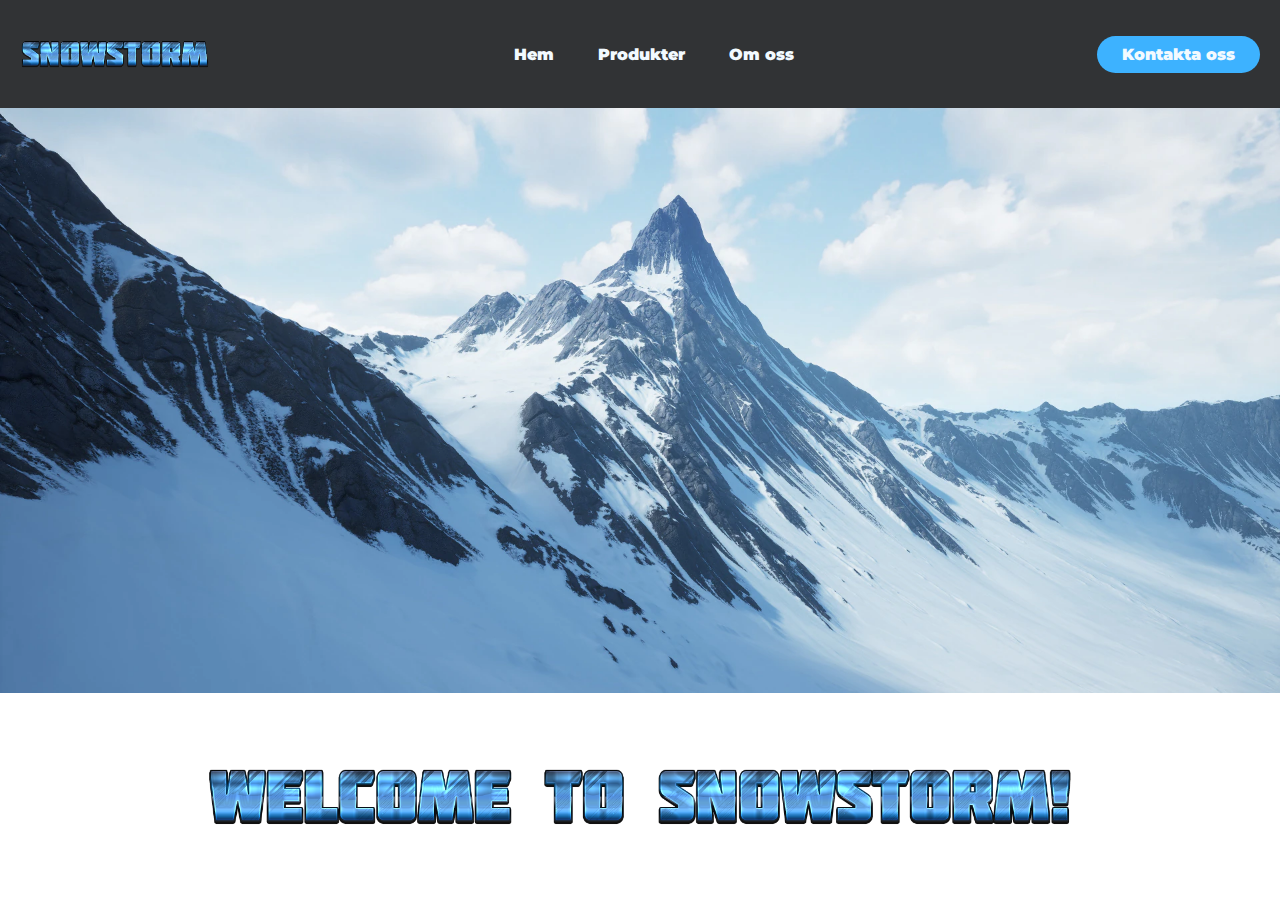
<file: hela.html>
<!DOCTYPE html>
<html lang="en">
<head>
    <meta charset="UTF-8">
    <meta http-equiv="X-UA-Compatible" content="IE=edge">
    <meta name="viewport" content="width=device-width, initial-scale=1.0">
    <title>Snowstorm</title>
    <link rel="stylesheet" href="styles.css">
    <link rel="icon" type="image/x-icon" href="snowflake-icon-transparent-9.jpg">
</head>
<body>
    <header>
        <img class="logo" src="Cool Text - Snowstorm 407860805949427.png">
        <nav class="navbar">
            <ul class="navbar links">
                <li><a href="#">Hem</a></li>
                <li><a href="#">Produkter</a></li>
                <li><a href="#">Om oss</a></li>
            </ul>
        </nav>
        <a class="cta" href="#"><button>Kontakta oss</button></a>
    </header>
    <main>
        <img src="1-1920x1080-a58e6c53fee218623cb26ba39786d1e5.webp">
        <div class="introdiv">
            <img class="intro" src="Cool Text - Welcome to snowstorm 408051123538535.png">
        </div>
    </main>
</body>
</html>
</file>
<file: styles.css>
@import url('https://fonts.googleapis.com/css2?family=Montserrat:wght@600&display=swap');

* {
    box-sizing: border-box;
    margin: 0px;
    padding: 0px;
}

body {
    background-color: rgb(255, 255, 255);
}

li, a, button {
    font-family: 'Montserrat', sans-serif;
    font-weight: 900;
    font-size: 16px;
    color: rgb(242, 250, 255);
    text-decoration: none;
}

h1 {
    font-family: 'Montserrat', sans-serif;
    font-weight: 900;
    font-size: 24px;
    color: rgb(242, 250, 255);
    text-decoration: none;
}


header{
    display: flex;
    justify-content: space-between;
    align-items: center;
    background-color: rgb(49, 51, 53);
    height: 12vh;
}

.logo {
cursor: pointer;
margin: 20px;
height: 30px;
width: auto;
}

.links {
    list-style: none;
}

.links li{
    display: inline-block;
    padding: 0px 20px;
}

.links li a {
    transition: all 0.3s ease 0s;
}

.links li a:hover {
    color: rgb(166, 219, 255);
}

button {
    padding: 9px 25px;
    background-color: rgb(61, 178, 255, 1);
    border: none;
    border-radius: 50px;
    cursor: pointer;
    transition: all 0.3s ease 0s;
    margin: 20px;
}

button:hover {
    background-color: rgba(61, 178, 255, 0.8);
}

img {
    display: grid;
    height: 65vh;
    width: 100%;
    object-fit: cover;
    object-position: 100% 25%;
    margin: auto;
}

.intro {
    width: auto;
    height: 7vh;
    margin-top: 8vh;
}

.introdiv {
    background-color: rgb(255, 255, 255);
    height: 13vh;
}
</file>
